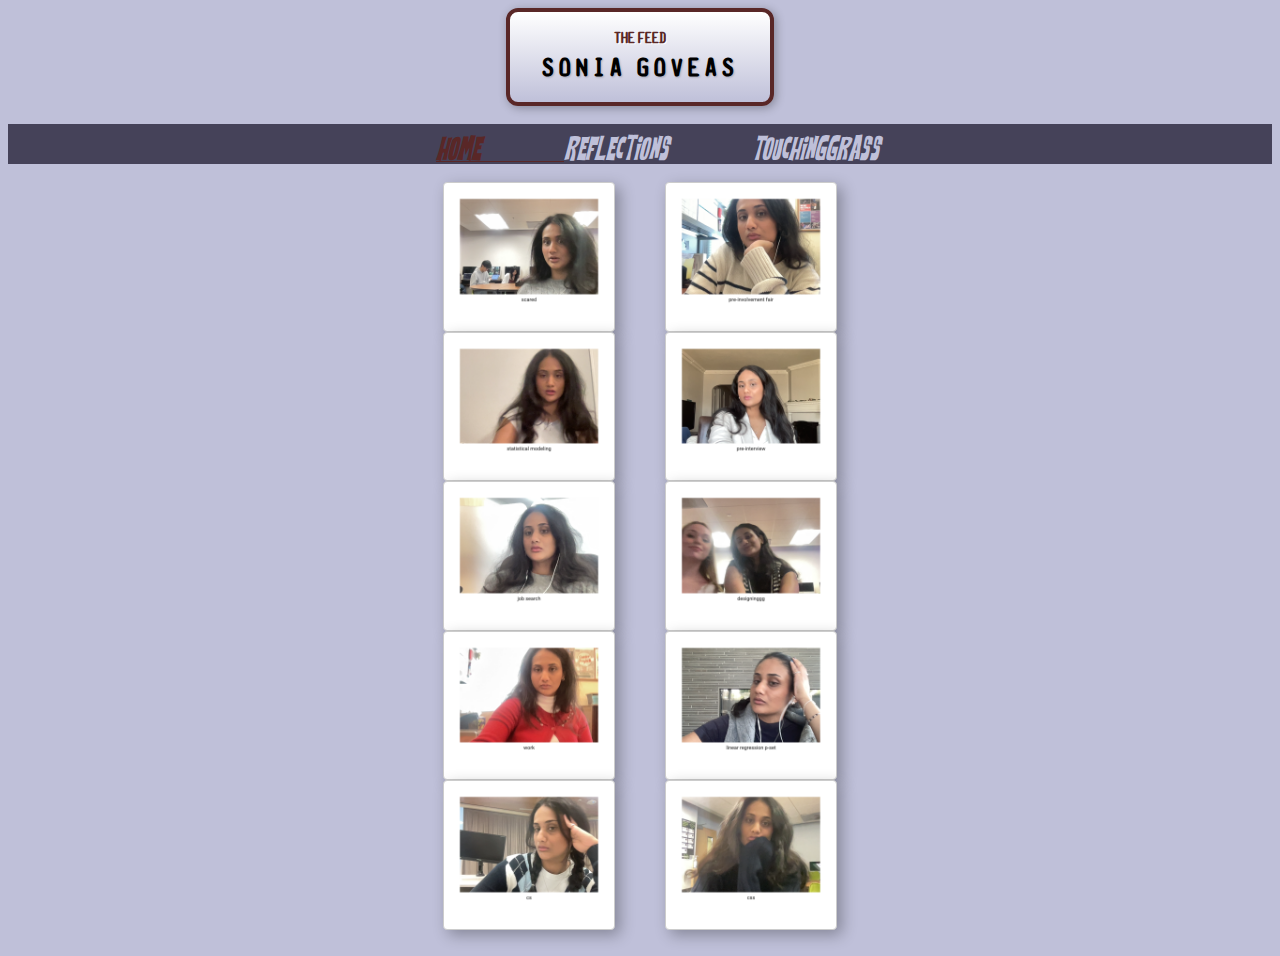
<file: the feed/index.html>
<html lang="en">
<head>
    <meta charset="UTF-8">
    <meta name="viewport" content="width=device-width, initial-scale=1.0">
    <link rel="stylesheet" href="styles.css">
    <title>the feed</title>
</head>

<body>
    <div class="license-plate">
        <div class="state">THE FEED </div>
        <div class="plate-number">SONIA GOVEAS</div>
    </div>

    <br> 

    <div class="nav-bar">
        <a href="index.html"  class="active"> Home </a>
        <a href="reflections.html"> Reflections </a>
        <a href="touchinggrass.html"> TouchingGrass </a>
    </div>

    <br>

 
    <div class="photo-strips">
        <div class="strip">
            <div class="polaroid"><img src="images/01.png" alt="Photo 1"></div>
            <div class="polaroid"><img src="images/02.png" alt="Photo 2"></div>
            <div class="polaroid"><img src="images/03.png" alt="Photo 3"></div>
            <div class="polaroid"><img src="images/04.png" alt="Photo 4"></div>
            <div class="polaroid"><img src="images/05.png" alt="Photo 5"></div>
        </div>
        
        <div class="strip">
            <div class="polaroid"><img src="images/06.png" alt="Photo 6"></div>
            <div class="polaroid"><img src="images/07.png" alt="Photo 7"></div>
            <div class="polaroid"><img src="images/08.png" alt="Photo 8"></div>
            <div class="polaroid"><img src="images/09.png" alt="Photo 9"></div>
            <div class="polaroid"><img src="images/10.png" alt="Photo 10"></div>
        </div>
    </div>

            <a href="reflections.html"> Access my reflections!  </a>
        </div>
    </div>
</body>
</html>
</file>
<file: the feed/styles.css>
.license-plate {
  width: 260px;
  height: 90px;
  margin: 0 auto; 
  background: linear-gradient(to bottom, #ffffff, rgb(191, 192, 217));
  border: 4px solid rgb(89, 39, 39);
  border-radius: 12px;
  display: flex;
  flex-direction: column;
  justify-content: center;
  align-items: center;
  box-shadow: 2px 2px 10px lch(0% 0 0 / 0.3);
  text-align: center;
}

.state {
  font-size: 15px;
  font-weight: bold;
  font-family: HuLi-Regular, sans-serif;
  color: rgb(89, 39, 39);
  text-shadow: 1px 1px 0 #fff;
  margin-bottom: 8px;
}

.plate-number {
  font-size: 25px;
  font-family: HuLi-Regular, sans-serif;
  font-weight: bold;
  color: black;
  letter-spacing: 5px;
  text-shadow: 1px 1px 2px rgba(0,0,0,0.2);
}
    
.nav-bar {
    background-color: rgb(69, 66, 89);
    text-align: center;
    padding: 25px 0 0 35px;
    word-spacing: 80px;
    font-family: 'Flowers Kingdom';
    font-size: 13px;
}

.nav-bar a.active {
  color: rgb(89, 39, 39);
  font-weight: bold;
  text-decoration: underline; 
}

a {
    text-decoration: none;
    font-style: oblique;
    color: rgb(191, 192, 217);
}

body {
    background-color: rgb(191, 192, 217);
    font-family: 'L';
    color: rgb(88, 2, 88);
}

h3 {
    text-align: center;
    font-size: 20px;
    font-family: 'Tropi Land';
    margin-top: 30px;
    margin-bottom: 10px;
}

.photo-strips {
  display: flex;
  justify-content: center;
  gap: 50px; 
}


.strip {
  display: flex;
  flex-direction: column; 
  align-items: center;
}

.polaroid {
  background-color: white;
  padding: 10px 10px 30px 10px; /* extra padding at bottom for caption */
  border: 1px solid #ccc;
  border-radius: 4px;
  box-shadow: 2px 4px 8px rgba(0,0,0,0.2);
  text-align: center;
  width: 150px;
}

.polaroid img {
  width: 100%;
  display: block;
  border-radius: 2px;
}

.row {
  display: flex;
  gap: 10px;
}

.row img {
  width: 150px; 
  height: auto; 
  border-radius: 8px;
  object-fit: cover;
}

h1 {
    text-align: center;
    font-size: 30px;
    font-weight: bold;
    font-family: 'Flowers Kingdom';
    margin-top: 50px;
}

h2 {
    text-align: center;
    font-size: 25px;
    font-family: 'Tropi Land';
    margin-top: 30px;
    align-items: center;
}


.paragraph-wrapper {
    max-width: 60%;
    margin: 0 auto 20px;
    text-align: center;
}

.paragraph-wrapper p {
    font-size: 16px;
    line-height: 1.6;
}

.image-gallery {
    display: flex;
    flex-wrap: wrap;
    justify-content: center;
    gap: 15px;
    margin: 20px auto;
    max-width: 90%;
}

.polaroid {
    background: #fff;
    padding: 10px 10px 25px 10px; 
    box-shadow: 5px 5px 15px rgba(0,0,0,0.3);
    max-width: 200px;
    transition: transform 0.3s, box-shadow 0.3s;
}

.polaroid img {
    width: 100%;
    display: block;
}

.polaroid:hover {
    transform: scale(1.05);
    box-shadow: 10px 10px 25px rgba(0,0,0,0.4);
}

.caption {
    margin-top: 8px;
    font-size: 14px;
    color: #333;
    font-family: 'DK Cool Crayon', sans-serif; 
}

.back a {
  display: flex;
  color: rgb(89, 39, 39); 
  justify-content: center;
  font-weight: bold;
  text-decoration: none; 
}

@font-face {
    font-family: 'Flowers Kingdom';
    src: url('fonts/Flowers Kingdom.ttf') format('truetype');
}

@font-face {
    font-family: 'Lostar';
    src: url('fonts/Lostar.ttf') format('truetype');
}

@font-face {
    font-family: 'Tropi Land';
    src: url('fonts/Tropi Land - (Demo) hanscostudio.com.ttf') format('truetype');
}

@font-face {
    font-family: 'HuLi-Regular';
    src: url('fonts/HuLi-Regular.ttf') format('truetype');
}

@font-face {
    font-family: 'F25 Bank Printer';
    src: url('fonts/HuLi-Regular.ttf') format('truetype');
}

@font-face {
  font-family: 'DK Cool Crayon';
  src: url('fonts/DK Cool Crayon.ttf') format('truetype');
}
</file>
